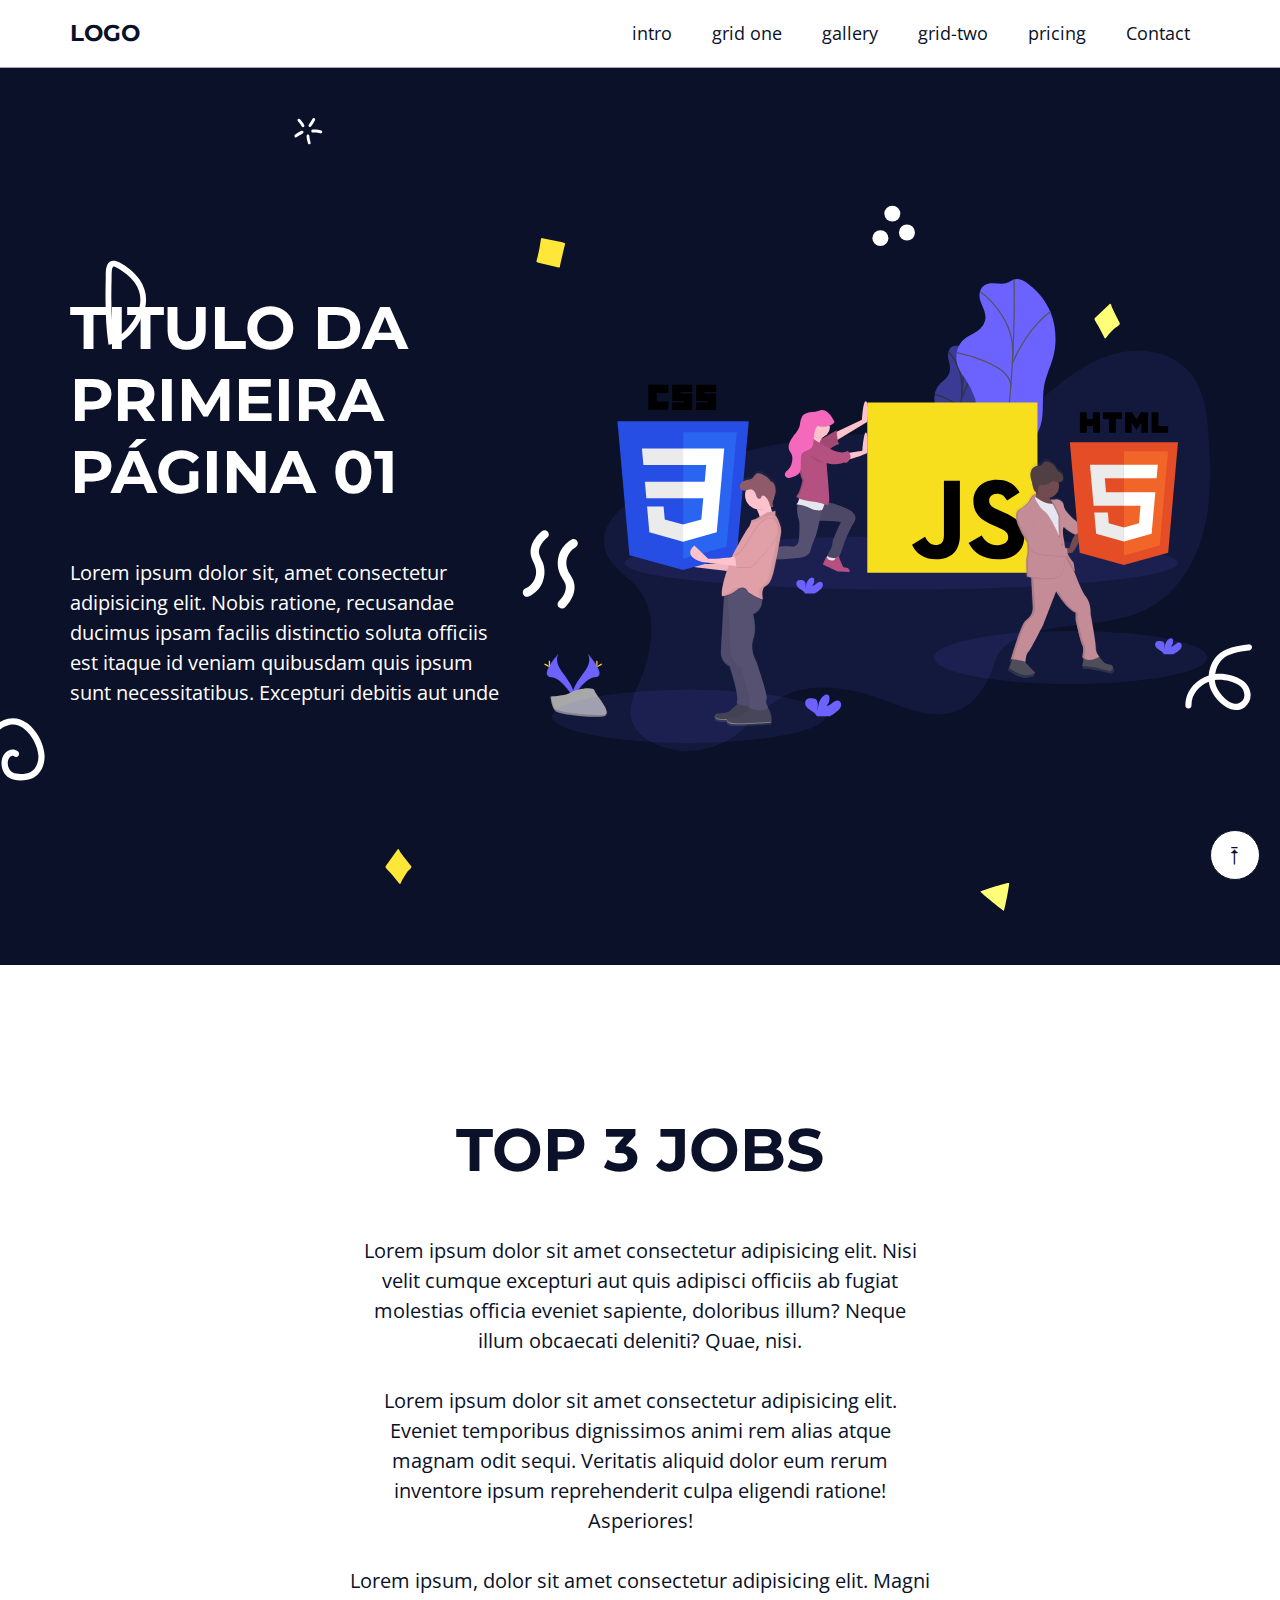
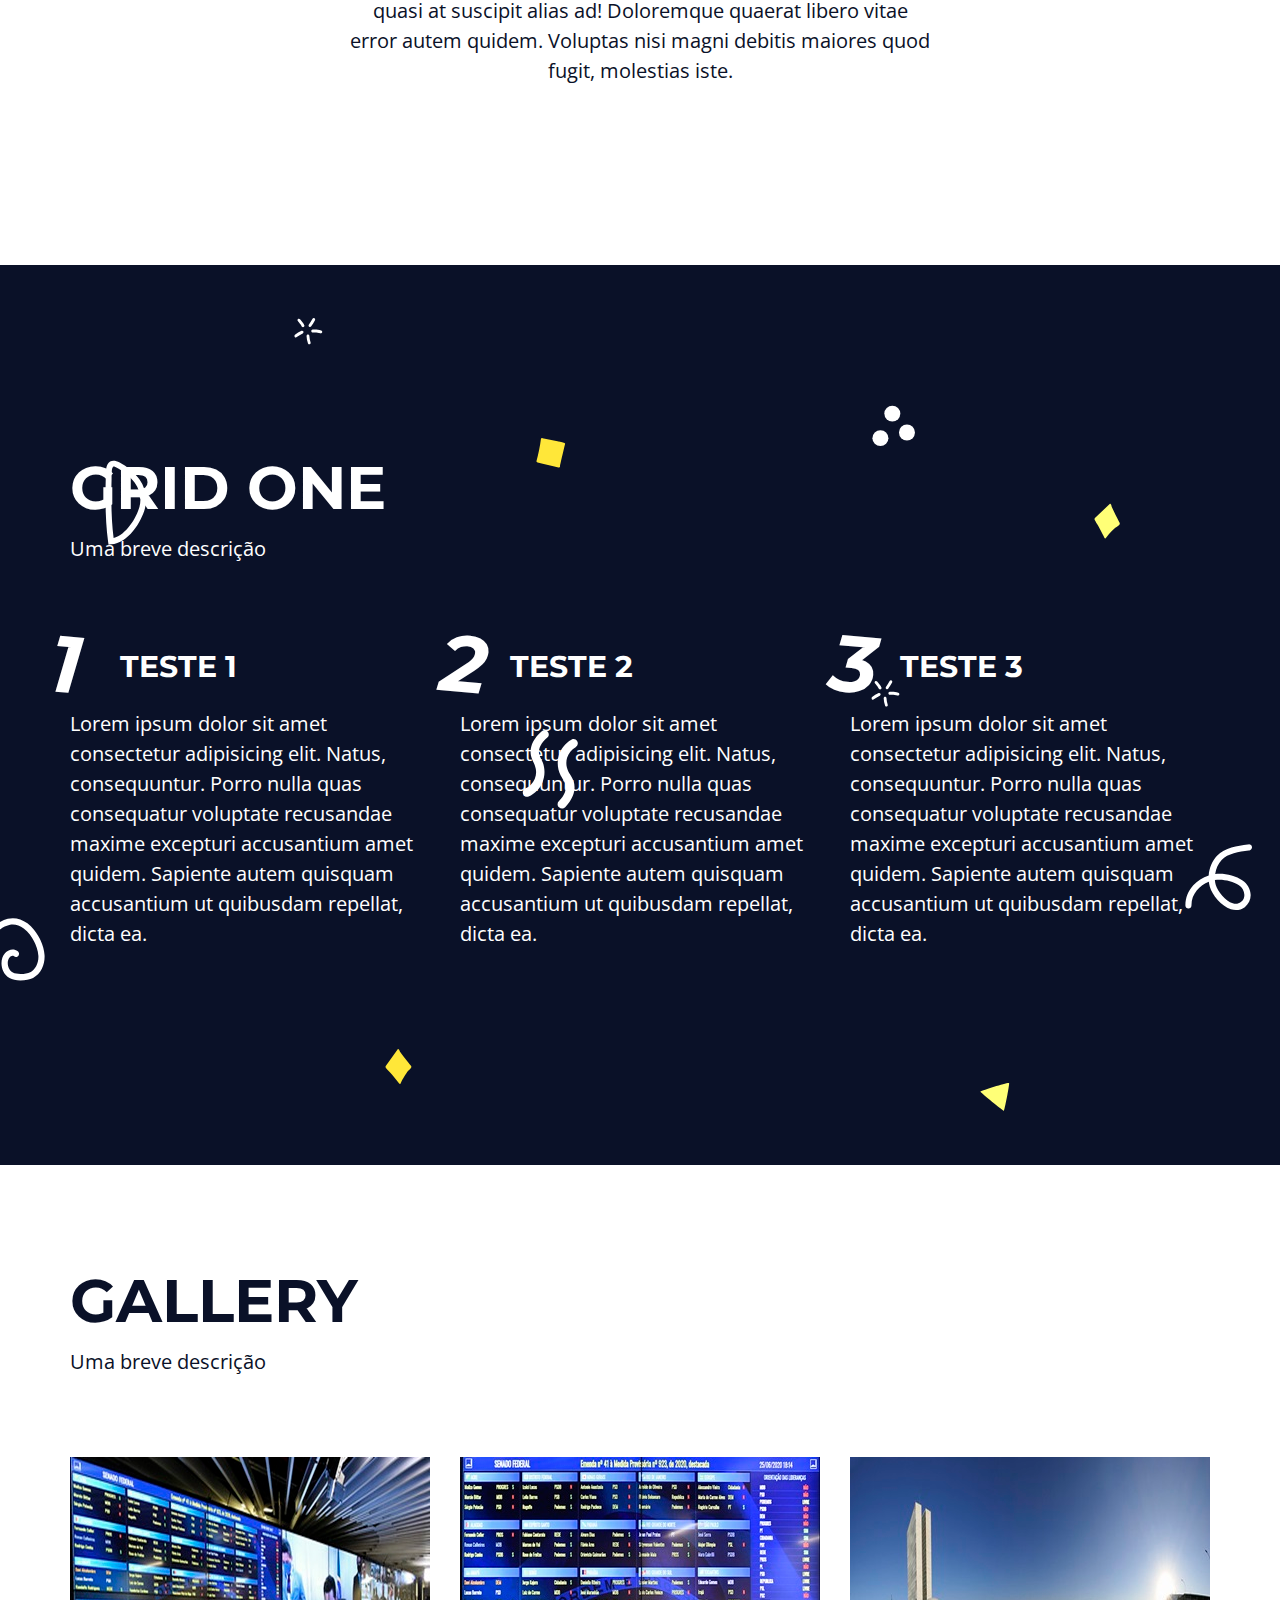
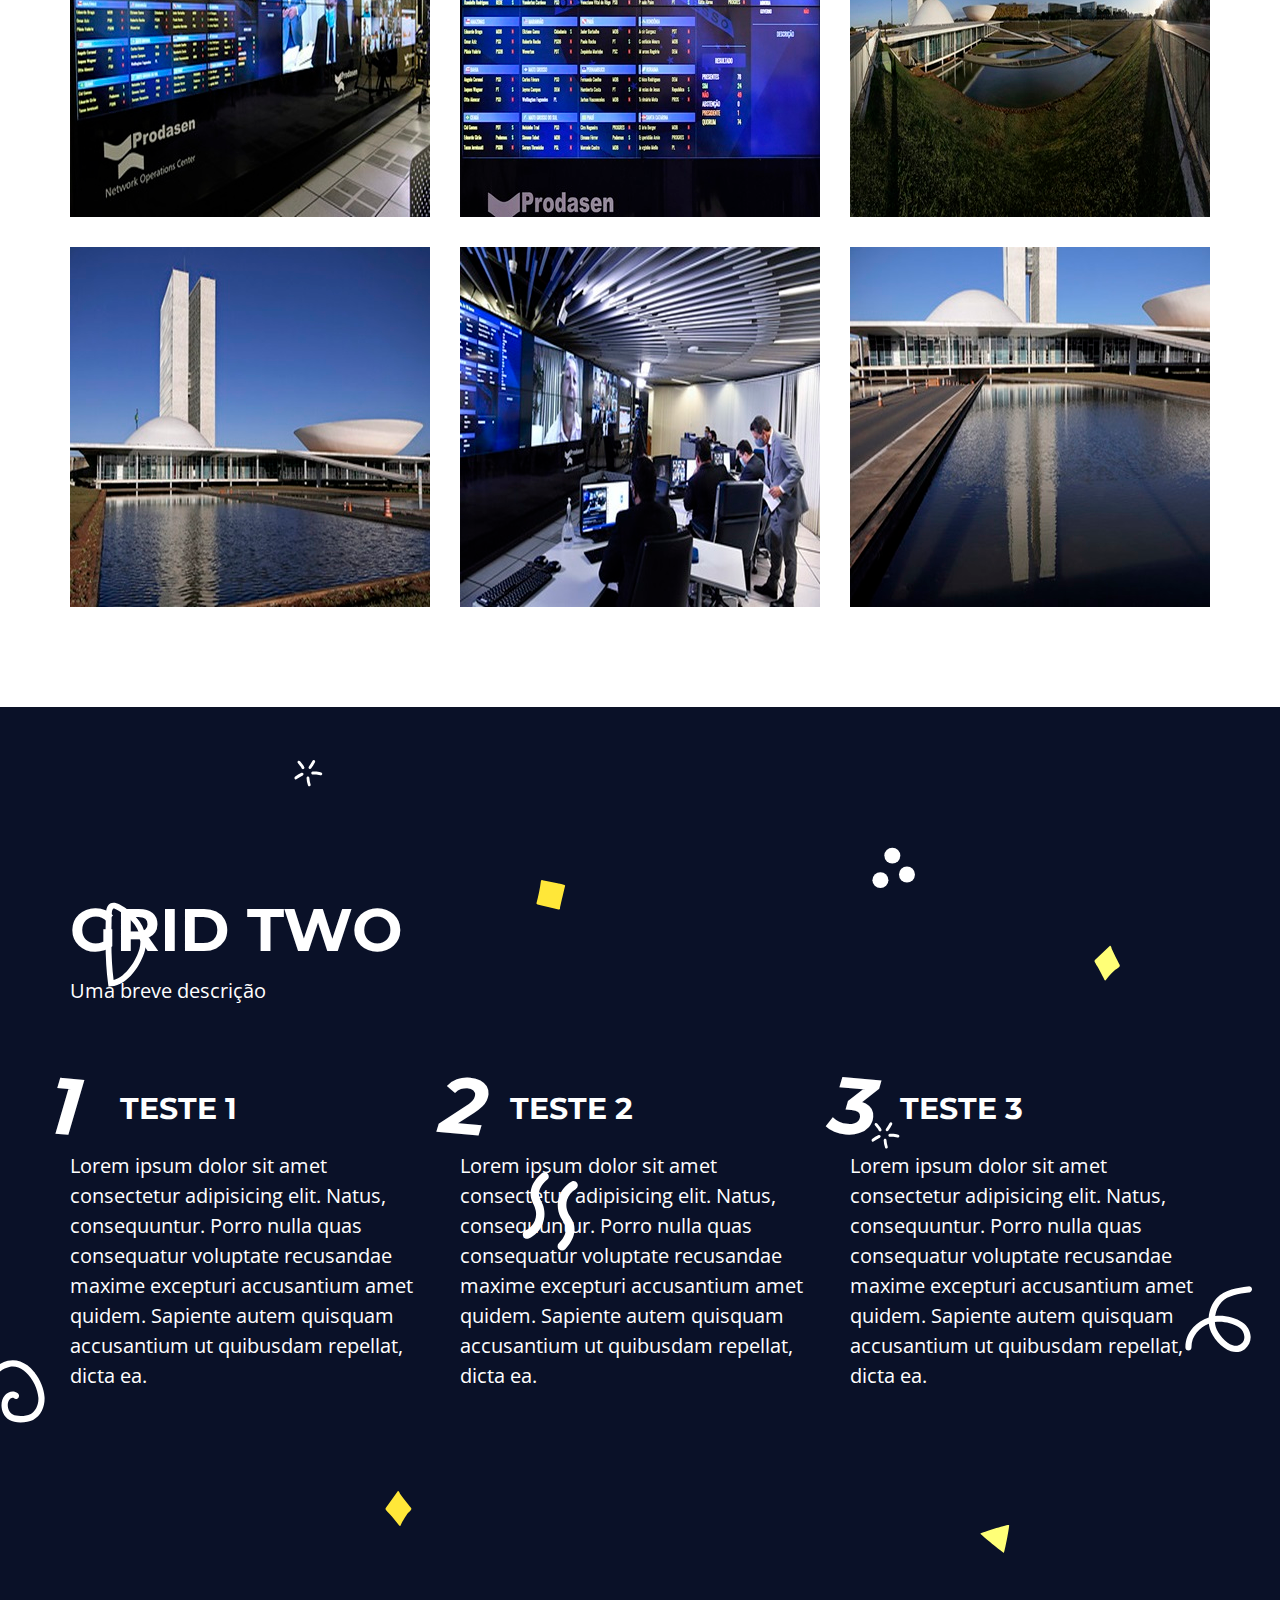
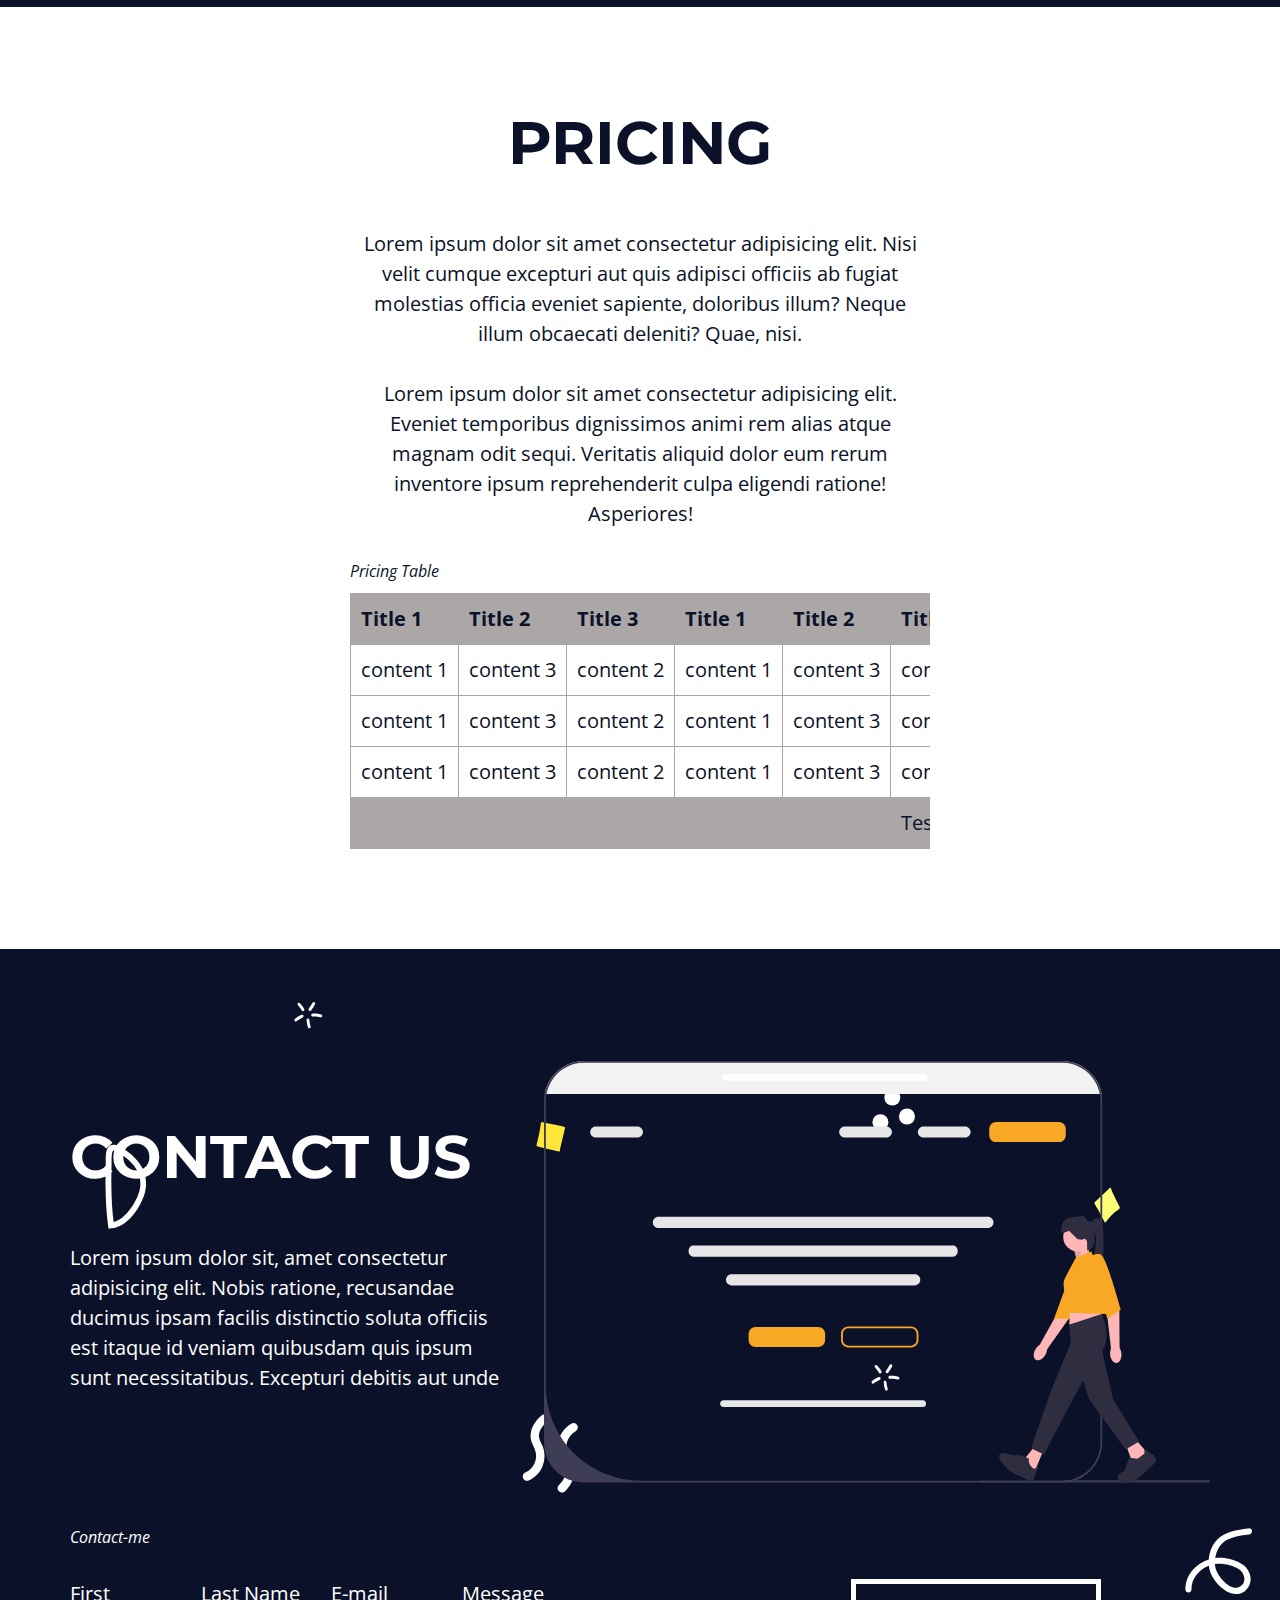
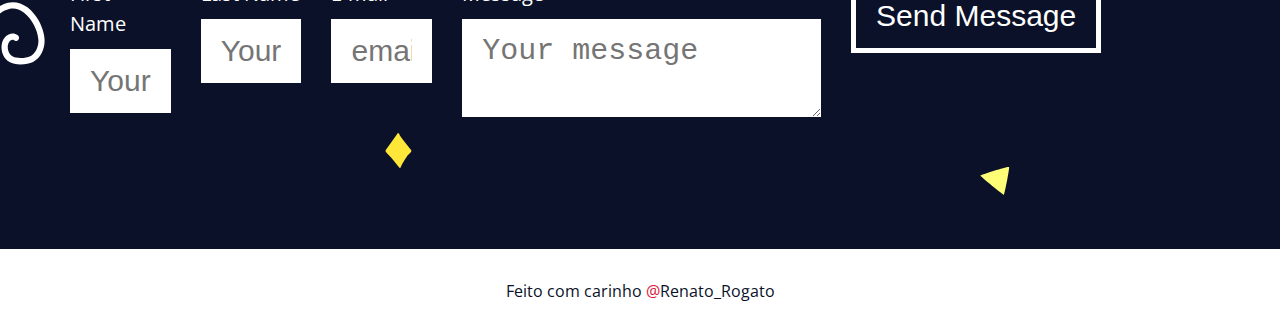
<file: Landing Page 1/index.html>
<!DOCTYPE html>
<html lang="pt-BR">
<head>
    <meta charset="UTF-8">
    <meta name="viewport" content="width=device-width, initial-scale=1.0">
    <title>Landing Page</title>
    <!--Inserindo fontes via google fonts-->
    <link rel="preconnect" href="https://fonts.googleapis.com">
    <link rel="preconnect" href="https://fonts.gstatic.com" crossorigin>
    <link href="https://fonts.googleapis.com/css2?family=Montserrat:ital,wght@0,100..900;1,100..900&family=Open+Sans:ital,wght@0,300..800;1,300..800&display=swap" rel="stylesheet">

    <!--Conectando os CSSs ao HTML-->

    <link rel="stylesheet" href="./assets/css/variables.css">
    <link rel="stylesheet" href="./assets/css/elements.css">
    <link rel="stylesheet" href="./assets/css/classes.css">
    <link rel="stylesheet" href="./assets/css/menu.css">
    <link rel="stylesheet" href="./assets/css/styles.css">
</head>
<body class="main-bg">
    <!--Criando o input para o menu em mobile-->
    <input id="close-menu" class="close-menu" type="checkbox" aria-label="Close menu" role="button">
    <label class="close-menu-label" for="close-menu" title="close menu"></label>
    <!--fim do: Criando o input para o menu em mobile-->
    <aside class="menu white-bg">
        <div class="main-content menu-content">
            <h1 onclick="getElementById('close-menu').checked = false;"><!--Para fechar o menu apos clicar quando estiver em mobile-->
                <a href="#home">LOGO</a>
            </h1>
            <nav>
                <ul onclick="getElementById('close-menu').checked = false;"><!--Para fechar o menu apos clicar quando estiver em mobile-->
                    <li><a href="#intro">intro</a></li>
                    <li><a href="#grid-one">grid one</a></li>
                    <li><a href="#gallery">gallery</a></li>
                    <li><a href="#grid-two">grid-two</a></li>
                    <li><a href="#pricing">pricing</a></li>
                    <li><a href="#contact">Contact</a></li>
                </ul>
            </nav>
        </div>
    </aside>
    <div class="menu-spacing">
    </div>

    <section class="intro main-bg section" id="home">
        <div class="main-content intro-content">
        <div class="intro-text-content">
        <h2>
            Titulo da primeira página 01
        </h2>
        <p>Lorem ipsum dolor sit, amet consectetur adipisicing elit. Nobis ratione, recusandae ducimus ipsam facilis distinctio soluta officiis est itaque id veniam quibusdam quis ipsum sunt necessitatibus. Excepturi debitis aut unde</p>
        </div>
        <div class="intro-img">
            <img src="./assets/img/javascript-not-optimized.svg" alt="Três pessoas segurando os logos do html, CSS e do JavaScript">
        </div>
        </div>
    </section>

    <section class="white-bg section" id="intro">
      <div class="main-content top3-content">
        <h2>top 3 jobs</h2>
        <p>Lorem ipsum dolor sit amet consectetur adipisicing elit. Nisi velit cumque excepturi aut quis adipisci officiis ab fugiat molestias officia eveniet sapiente, doloribus illum? Neque illum obcaecati deleniti? Quae, nisi.</p>
        <p>Lorem ipsum dolor sit amet consectetur adipisicing elit. Eveniet temporibus dignissimos animi rem alias atque magnam odit sequi. Veritatis aliquid dolor eum rerum inventore ipsum reprehenderit culpa eligendi ratione! Asperiores!</p>
        <p>Lorem ipsum, dolor sit amet consectetur adipisicing elit. Magni quasi at suscipit alias ad! Doloremque quaerat libero vitae error autem quidem. Voluptas nisi magni debitis maiores quod fugit, molestias iste.</p>
      </div>
    </section>

    <section class="grid-one main-bg section" id="grid-one">
        <div class="main-content grid-one-content">
        <h2 class="grid-main-heading">grid one</h2>
        <p class="grid-description">Uma breve descrição</p>
            <div class="grid">
                <article>
                    <h3>Teste 1</h3>
                    <p>Lorem ipsum dolor sit amet consectetur adipisicing elit. Natus, consequuntur. Porro nulla quas consequatur voluptate recusandae maxime excepturi accusantium amet quidem. Sapiente autem quisquam accusantium ut quibusdam repellat, dicta ea.</p>
                </article>
                <article>
                    <h3>Teste 2</h3>
                    <p>Lorem ipsum dolor sit amet consectetur adipisicing elit. Natus, consequuntur. Porro nulla quas consequatur voluptate recusandae maxime excepturi accusantium amet quidem. Sapiente autem quisquam accusantium ut quibusdam repellat, dicta ea.</p>
                </article>
                <article>
                    <h3>Teste 3</h3>
                    <p>Lorem ipsum dolor sit amet consectetur adipisicing elit. Natus, consequuntur. Porro nulla quas consequatur voluptate recusandae maxime excepturi accusantium amet quidem. Sapiente autem quisquam accusantium ut quibusdam repellat, dicta ea.</p>
                </article>
            </div>
        </div>
    </section>

    <section class="grid-one white-bg section" id="gallery">
        <div class="main-content grid-one-content">
        <h2 class="grid-main-heading">Gallery</h2>
        <p class="grid-description">Uma breve descrição</p>
            <div class="grid">
                <div class="gallery-img">
                    <img src="./assets/img/50044527413_0631005985_w.jpg" alt="imagem um">
                </div>
                <div class="gallery-img">
                    <img src="./assets/img/50044527533_ba9f845c4b_c.jpg" alt="imagem dois">
                </div>
                <div class="gallery-img">
                    <img src="./assets/img/50059645003_d7fa7c4284_c.jpg" alt="imagem tres">
                </div>
                <div class="gallery-img">
                    <img src="./assets/img/50060212291_993759111c_w.jpg" alt="imagem quatro">
                </div>
                <div class="gallery-img">
                    <img src="./assets/img/50045367946_ece931b61a_w.jpg" alt="imagem cinco">
                </div>
                <div class="gallery-img">
                    <img src="./assets/img/50060457392_7c17f48f75_w.jpg" alt="imagem seis">
                </div>
            </div>
        </div>
    </section>

    <section class="grid-one main-bg section" id="grid-two">
        <div class="main-content grid-one-content">
        <h2 class="grid-main-heading">grid two</h2>
        <p class="grid-description">Uma breve descrição</p>
            <div class="grid">
                <article>
                    <h3>Teste 1</h3>
                    <p>Lorem ipsum dolor sit amet consectetur adipisicing elit. Natus, consequuntur. Porro nulla quas consequatur voluptate recusandae maxime excepturi accusantium amet quidem. Sapiente autem quisquam accusantium ut quibusdam repellat, dicta ea.</p>
                </article>
                <article>
                    <h3>Teste 2</h3>
                    <p>Lorem ipsum dolor sit amet consectetur adipisicing elit. Natus, consequuntur. Porro nulla quas consequatur voluptate recusandae maxime excepturi accusantium amet quidem. Sapiente autem quisquam accusantium ut quibusdam repellat, dicta ea.</p>
                </article>
                <article>
                    <h3>Teste 3</h3>
                    <p>Lorem ipsum dolor sit amet consectetur adipisicing elit. Natus, consequuntur. Porro nulla quas consequatur voluptate recusandae maxime excepturi accusantium amet quidem. Sapiente autem quisquam accusantium ut quibusdam repellat, dicta ea.</p>
                </article>
            </div>
        </div>
    </section>
    
    <section class="white-bg section" id="pricing">
        <div class="main-content top3-content">
          <h2>Pricing</h2>
          <p>Lorem ipsum dolor sit amet consectetur adipisicing elit. Nisi velit cumque excepturi aut quis adipisci officiis ab fugiat molestias officia eveniet sapiente, doloribus illum? Neque illum obcaecati deleniti? Quae, nisi.</p>
          <p>Lorem ipsum dolor sit amet consectetur adipisicing elit. Eveniet temporibus dignissimos animi rem alias atque magnam odit sequi. Veritatis aliquid dolor eum rerum inventore ipsum reprehenderit culpa eligendi ratione! Asperiores!</p>
        
        <div class="responsive-table">
          <table>
            <caption>Pricing Table</caption>
            <thead>
                <tr>
                    <th>Title 1</th>
                    <th>Title 2</th>
                    <th>Title 3</th>
                    <th>Title 1</th>
                    <th>Title 2</th>
                    <th>Title 3</th>
                </tr>
            </thead>
            <tbody>
                <tr>
                    <td>content 1</td>
                    <td>content 3</td>
                    <td>content 2</td>
                    <td>content 1</td>
                    <td>content 3</td>
                    <td>content 2</td>
                </tr>
                <tr>
                    <td>content 1</td>
                    <td>content 3</td>
                    <td>content 2</td>
                    <td>content 1</td>
                    <td>content 3</td>
                    <td>content 2</td>
                </tr>
                <tr>
                    <td>content 1</td>
                    <td>content 3</td>
                    <td>content 2</td>
                    <td>content 1</td>
                    <td>content 3</td>
                    <td>content 2</td>
                </tr>
                    <tfoot>
                     <tr>
                        <td></td>
                        <td></td>
                        <td></td>
                        <td></td>
                        <td></td>
                        <td colspan="3">Testando</td>
                     </tr>
                    </tfoot>
                </tbody>
            </table>
          </div>
       </div>
      </section>
    
      <section class="intro main-bg section" id="contact">
        <div class="main-content intro-content">
        <div class="intro-text-content">
        <h2>
            Contact us
        </h2>
        <p>Lorem ipsum dolor sit, amet consectetur adipisicing elit. Nobis ratione, recusandae ducimus ipsam facilis distinctio soluta officiis est itaque id veniam quibusdam quis ipsum sunt necessitatibus. Excepturi debitis aut unde</p>
        </div>
        <div class="intro-img">
            <img src="./assets/img/email.svg" alt="Três pessoas segurando os logos do html, CSS e do JavaScript">
        </div>
        <div class="contact-form">
            <fieldset class="form-grid">
                <legend>Contact-me</legend>
                <div class="form-group">
                    <label for="first-name">First Name</label>
                    <input type="text" name="first-name" id="first-name" placeholder="Your name">
                </div>
                <div class="form-group">
                    <label for="last-name">Last Name</label>
                    <input type="text" name="last-name" id="last-name" placeholder="Your last name">
                </div>
                <div class="form-group">
                    <label for="email">E-mail</label>
                    <input type="email" id="email" placeholder="email@email.com">
                </div>
                <div class="form-group full-width">
                    <label for="message">Message</label>
                    <textarea name="message" id="message" placeholder="Your message"></textarea>
                </div>
                    <div class="form-group full-width">
                    <button type="submit">Send Message</button>
             </div>
            </fieldset>
        </div>        
        </section>

        <footer id="footer" class="footer white-bg">
            <p><a rel="nofollow" target="_blank" href="#">Feito com carinho <span class="arroba">@</span>Renato_Rogato</a></p>
        </footer>
        <a class="back-to-top" href="#home">⭱</a>
    </body>
</html>
</file>
<file: Landing Page 1/assets/css/variables.css>
/*Criação de variavel CSS*/
:root{
    --primary-color: #0A1128;
    --secondary-color: crimson;
    --white-color: #ffffff;
    --light-grey-color: #aba7a7;
    --gap: 3rem;
}
</file>
<file: Landing Page 1/assets/css/menu.css>
/*edição do Menu*/
.menu{
    position: fixed;
    top: 0;
    left: 0;
    right: 0;
    width: 100%;
    border-bottom: 0.1rem solid var(--light-grey-color);
    z-index: 1;
}
.menu-content{
    display: flex;
    justify-content: space-between;
    align-items: center;
    padding-top: 0;
    padding-bottom: 0;
}
.menu h1{
    font-size: 2.3rem;
    color: var(--primary-color) ;
}
.menu h1 a{
    color: inherit;
}
.menu ul{
    list-style: none;
    display: flex;
}
.menu ul li a{
    display: block;
    padding: 2rem;
    font-size: 1.8rem;
    color: var(--primary-color);
    position: relative;
}
.menu ul li a::after{
    content: '';
    position: absolute;
    bottom: 1rem;
    left: 50%;
    width: 0%;
    height: 0.2rem;
    background: var(--secondary-color);
    transition: all 300ms ease-in-out;
}
.menu ul li a:hover::after{
    width: 50%;
    left: 25%;
}
</file>
<file: Landing Page 1/assets/css/styles.css>
/*Grid da intro*/
.intro-content{
    position: relative;
    /*top: -8rem;*/
    display: grid;
    grid-template-columns: 1fr 1.5fr;
    gap: var(--gap);
    min-height: 100vh;
}
.intro-text-content, .intro-img{
    display: flex;
    flex-flow: column wrap;
    justify-content: center;
}
.intro-img img{
    max-width: 100%;
    min-height: auto;
}

/*Grid Top3 (GRID One)*/
.top3-content{
    max-width: 64rem;
    display: flex;
    /*flex-flow: column wrap;*/
    flex-direction: column;
    flex-wrap: nowrap;
    justify-content: center;
    min-height: 100vh;
    text-align: center;
}

/*Grid 3º conteudo*/
.grid-one-content{
    display: flex;
    flex-flow: column wrap;
    justify-content: center;
    min-height: 100vh;
}
.grid-main-heading{
    margin-bottom: 1rem;
}
.grid-description{
    padding-bottom: 5rem;
}
.grid{
    display: grid;
    grid-template-columns: repeat(3, 1fr);
    gap: var(--gap);
    counter-reset: grid-counter; /*Cria um contador para os elemntos da grid, ainda nao esta implantado*/
}
.grid h3{
    font-size: 3rem;
    position:relative; /*para posicionar o contador*/
    padding-left: 5rem;
    padding-bottom: 2rem;
    
}
.grid h3::before{ /*implmenta oo contador criado na grid*/
    counter-increment: grid-counter;
    content: counter(grid-counter);
    position: absolute;
    font-size: 8rem;
    font-style: italic;
    top: -4rem;
    left: -2rem;
    transform: rotate(5deg);
}
/*Gallery*/
.gallery-img{
    width: 100%;
    max-width: 36rem;
    max-height: 36rem;
    overflow: hidden;/*para colocar o efeito*/
}
/*construindo o efeito da galeria*/
.gallery-img img{
    transition: all 300ms ease-in-out;
}
.gallery-img img:hover{
    transform: translate(-3%, 3%) scale(1.2) rotate(5deg);
}
/*formulario de contato*/
.contact-form{
    grid-column: span 2;
}

.contact-form .form-grid{
    border: none;
    display: flex;
    flex-direction: row;
    grid-template-columns: repeat(2, 1fr);
    gap: var(--gap);
}
.form-grid legend{
    font-style: italic;
    font-size: 1.6rem;
    margin-bottom: 3rem;
}
.form-group{
    flex: 1 1 320px;
}
.form-group label{
   display: block;
   margin-bottom: 1rem;
}
.form-group input,
.form-group textarea{
    border: none;
    background: var(--white-color);
    padding: 1.5rem 2rem;
    width: 100%;
    font-size: 3rem;
    outline: none;
}
.form-group input:focus,
.form-group textarea:focus{
box-shadow: 0 0 10px 2px var(--secondary-color);
}

.form-group::placeholder{
    color: var(light-grey-color);
}
/*botão send message*/
.form-group button{
    border: 0.5rem solid var(--white-color);
    background: none;
    color: var(--white-color);
    padding: 1.5rem 2rem;
    font-size: 3rem;
    cursor: pointer;
    transition: all 300ms ease-in-out;
}
.form-group button:hover{
    background: var(--white-color);
    color: var(--primary-color);
}
/*Rodapé*/
.footer{
    font-size:1.6rem;
    text-align: center;
}
.footer a{
    color: var(--primary-color);
}
.arroba{
    color: var(--secondary-color);
}
.footer p{
    margin: 0;
    padding: 3rem;
}
.close-menu{
    display: none;
}
.back-to-top{
    position: fixed;
    bottom: 2rem;
    right: 2rem;
    background: var(--white-color);
    width: 5rem;
    height: 5rem;
    display: flex;
    justify-content: center;
    align-items: center;
    border-radius: 50%;
    color: var(--primary-color);
    border: 0.1rem solid var(--primary-color);
    /*rotate: 220deg; para*/

}
/*Media Queries - Responsividade*/
@media (max-width: 800px){
    .intro-content, .grid{
        grid-template-columns: 1fr;
    }
    .gallery-img{
    width: 100%;
    max-width: 100%;
    max-height: 100%;
    }
    .gallery-img img{
        width: 100%;
    }
    .grid-one-content{
        display: block;
    }

/*Montar menu pra mobile*/
    .menu{              /*Altera o aside não muda nada*/
    bottom:0;       
    text-align: center;
    }
    .menu-content{      /*Altera a altura da div que pega todo o menu, sem ele o menu gruda no topo da pagina quando aberto*/
        height: 100vh;        
    }
    .menu-content, .menu-content ul{ /*altera a lista UL, faz os links ficarem um em cima do outro, sem ele fica tudo um ao lado do outro*/
        flex-direction: column;
        justify-content: center;
    }
    .menu{              /*Altera o menu para que ele fique invisivel, faz o botão funcionar, sem ele o menu fica aberto direto*/
        display: none;
    }
    .close-menu-label::after{   /*Altera o imput que sera o botão de abertura para o menu, sem esse o menu some*/
        content:'☰';
        position: fixed;
        z-index: 2;
        top: 2rem;
        right: 2rem;
       background: var(--primary-color);
       color: var(--white-color);
       font-size: 3rem;
       line-height: 3rem;
       width: 3rem;
       height: 3rem;
       text-align: center;
       padding: 0.5rem;
       cursor: pointer;
    }
    .close-menu:checked~.menu{ /*Display fica block se o input do menu estiver em 1, clicado 1x, sem ele o menu mesmo clicado não abre*/
        display: block;  
    }
    .close-menu:checked~.close-menu-label::after{ /*Não houve mudança sem a presença dele*/
        display: block;
        content: 'x';  
    }
    .menu-spacing{  /*Não houve mudança sem a presença dele*/
        display: none;
    }
}
</file>
<file: Landing Page 1/assets/css/elements.css>
/*Reset do CSS*/
*{
    margin: 0;
    padding: 0;
    box-sizing: border-box;
}

/*Fontes utilizadas
google fonts
  font-family: "Open Sans", sans-serif;
  font-family: "Montserrat", sans-serif;
*/

html{
    font-size: 62.5%;
    scroll-behavior: smooth;
}

body{
    font-family: "Open Sans", sans-serif;
    font-size: 2rem;
    color: var(--primary-color); /*Atribuiu a cor da variavel*/
    line-height: 1.5;
}

h1, h2, h3, h4, h5, h6{
    font-family: "Montserrat", sans-serif;
}
h1{
    font-size: 8rem;
    text-transform: uppercase;
}
h2{
    font-size: 6rem;
    margin-bottom: 5rem;
    text-transform: uppercase;
    line-height: 1.2;
}
h3{
    font-size: 5rem;
    text-transform: uppercase;
}
h4{
    font-size: 4.5rem;
    text-transform: uppercase;
}
h5{
    font-size: 4rem;
    text-transform: uppercase;
}
h6{
    font-size: 3.5rem;
    text-transform: uppercase;
}
a{
    text-decoration: none;
}
p{
    margin-bottom: 3rem;
}
/*Tabela do pricing*/
.responsive-table{
    min-width: 360px;
    overflow: hidden;
    overflow-x: auto;
}
table{
    width: 100%;
    border-collapse: collapse;
}
table caption{
    font-style: italic;
    font-size: 1.6rem;
    text-align: left;
    margin-bottom: 1rem;
}
table td, table th{
    white-space: nowrap; /*para nao quebrar o texto*/
    padding: 1rem;
    text-align: left;
    border: 0.1rem solid var(--light-grey-color);
}
tfoot td, table th{
    background: var(--light-grey-color);
}
</file>
<file: Landing Page 1/assets/css/classes.css>
/*Classe para adicionar o background com imagem aos elementos*/
.main-bg{
    background-image: url('../img/main-bg.svg');
    background-size: cover; /*Ajusta a imagem a tela automaticamente*/
    background-position: center; /*Centraliza a imagem*/
    color: var(--white-color);
}
/*Classe de conteudo - Sustentação do conteudo*/
.main-content{
    max-width: 120rem;
    margin: 0 auto;
    padding: 10rem var(--gap);
}
/*Clase das seções para que ocupem toda a altura da tela*/
.section{
    min-height: 100vh;
}
/*Classe para adicionar fundo claro*/
.white-bg{
    background: var(--white-color);
    color: var(--primary-color);
}
/*Espaço entre menu e conteudo*/
.menu-spacing{
    height: 65px;
}
body .full-width{
    width: 100%;
    flex: 1 1 100%;
}
</file>
